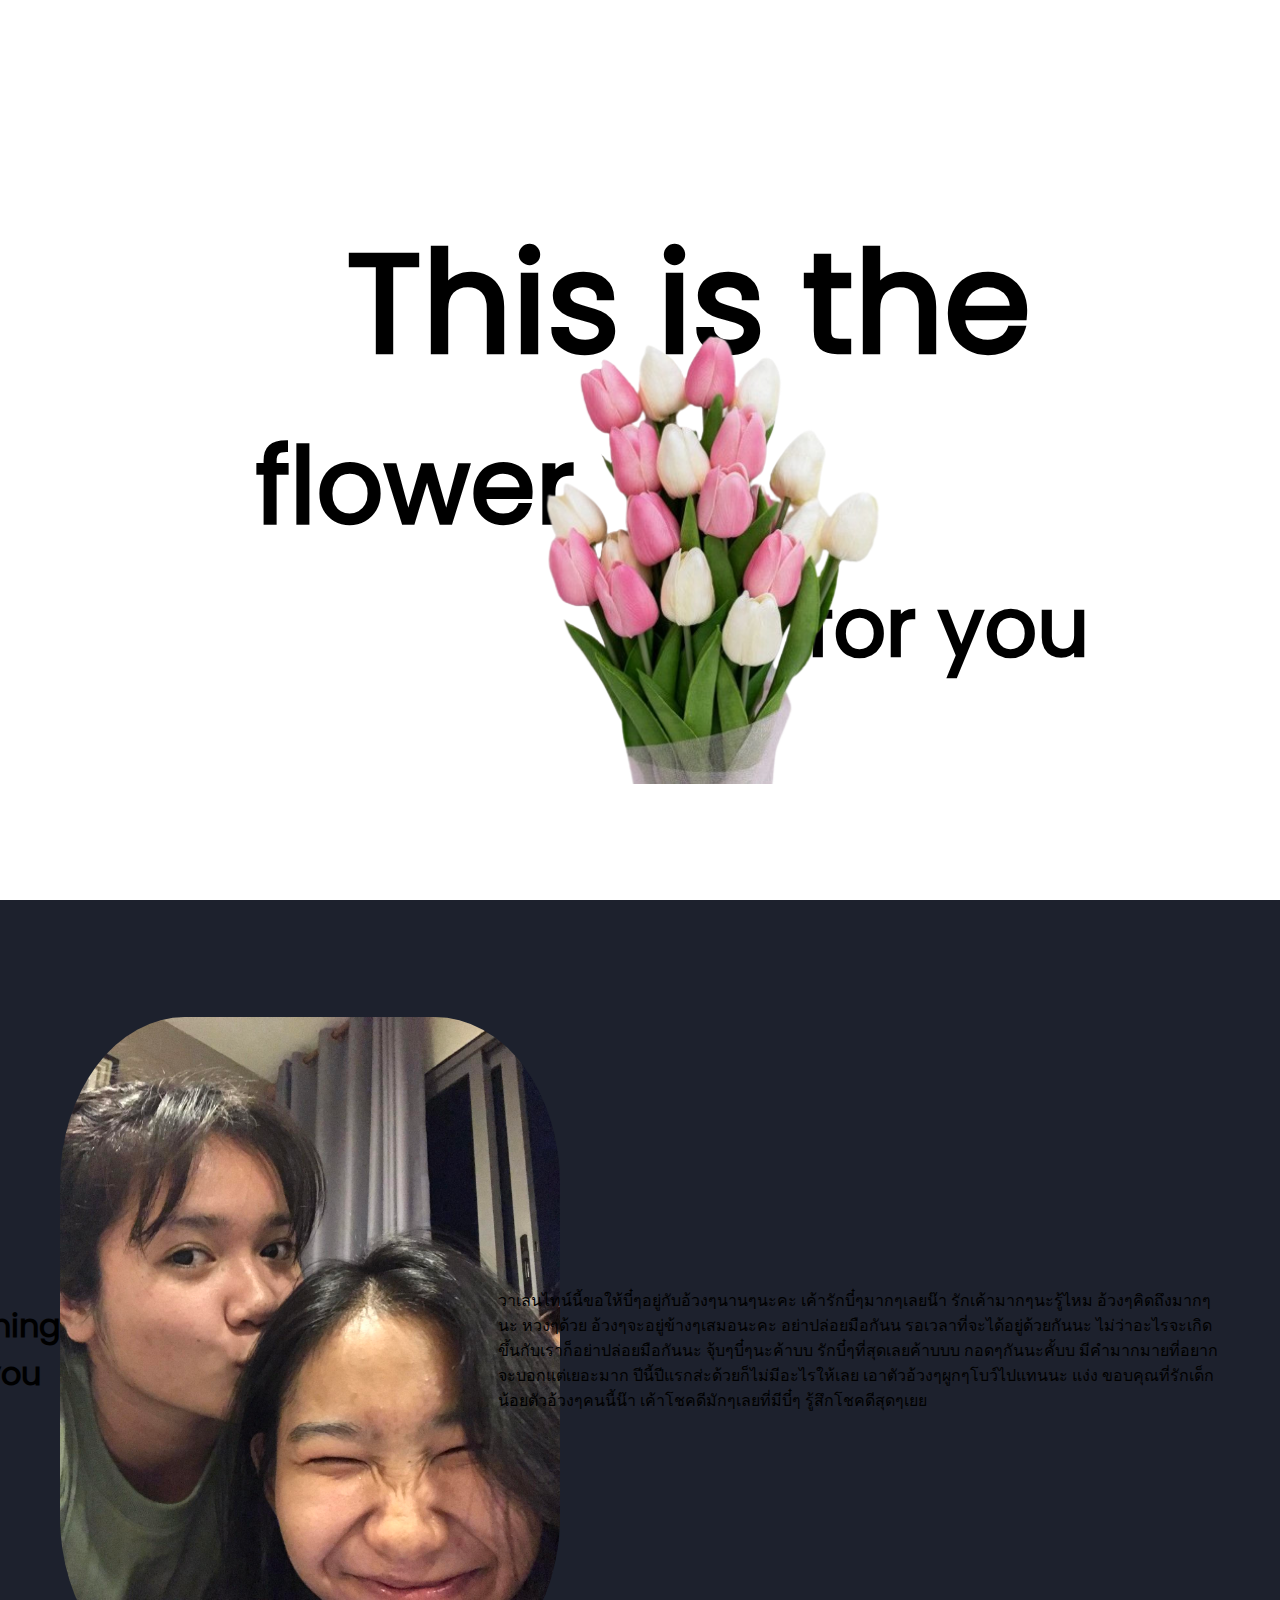
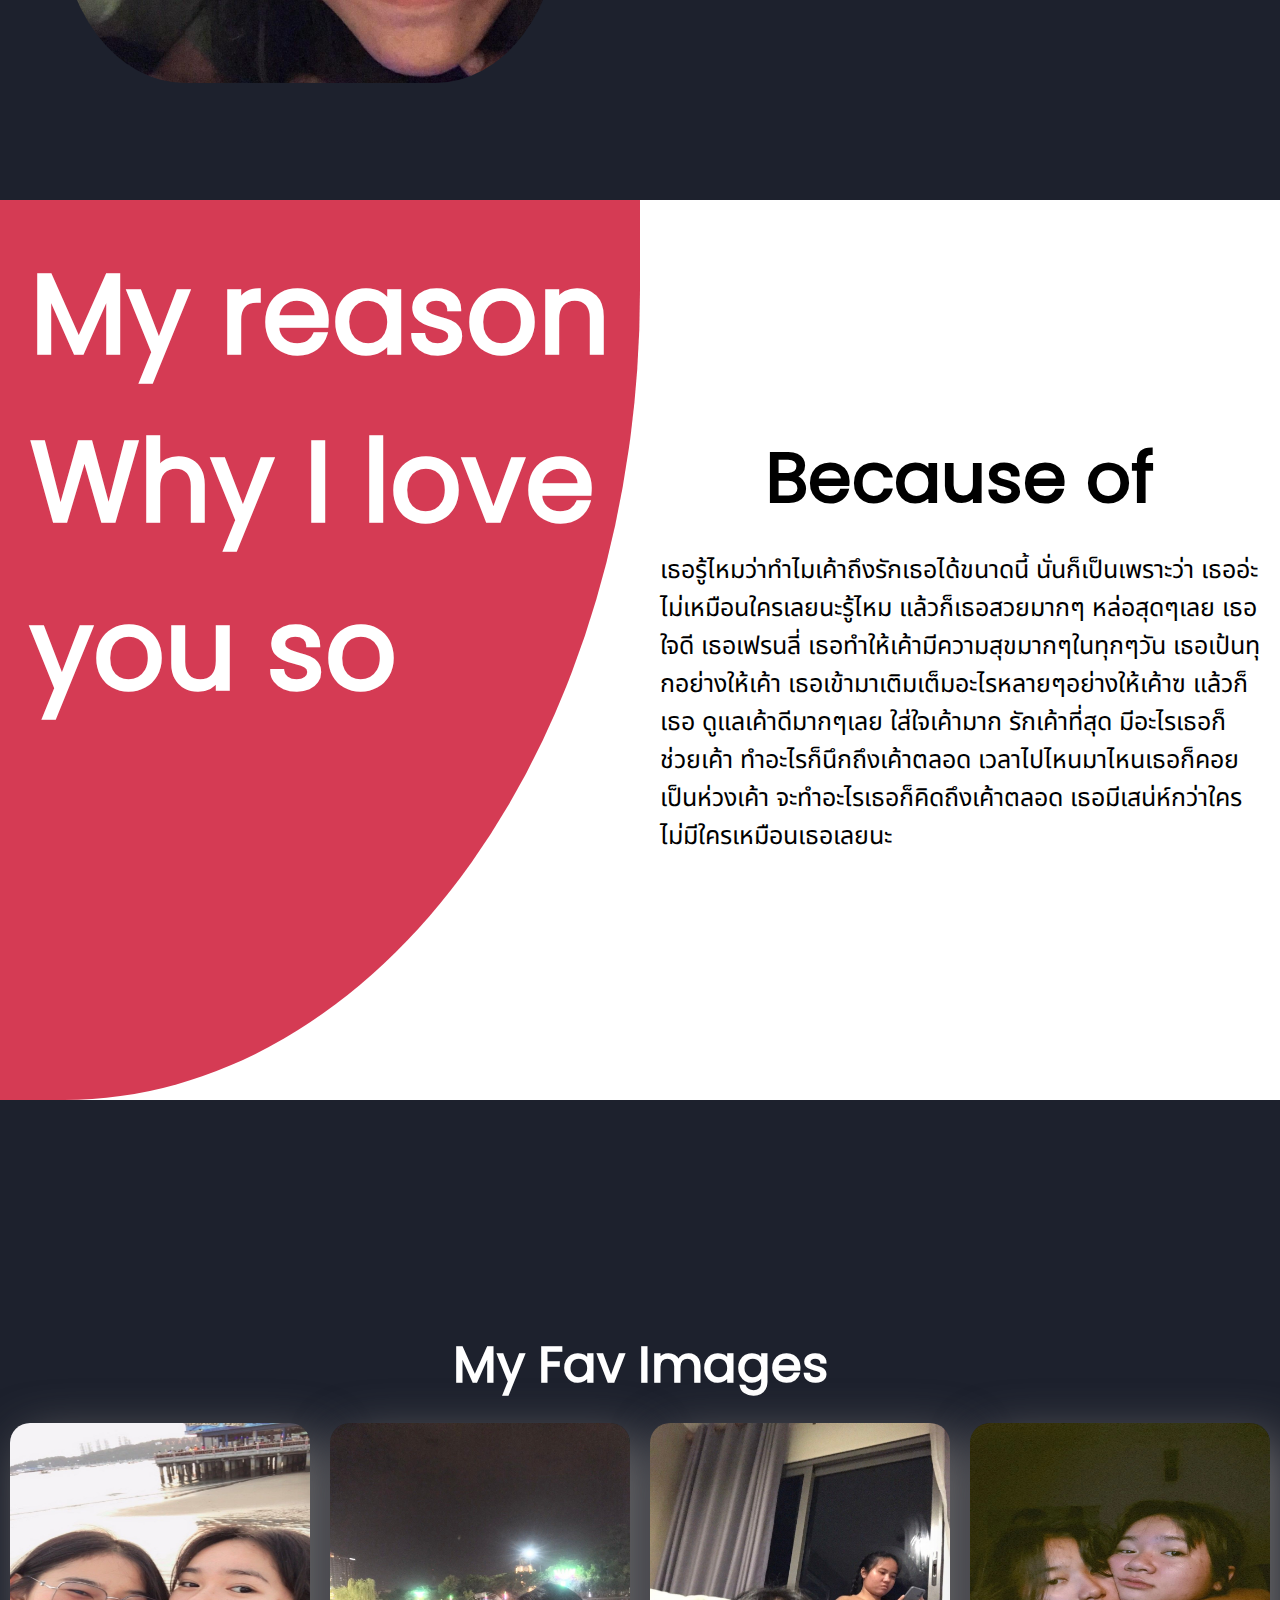
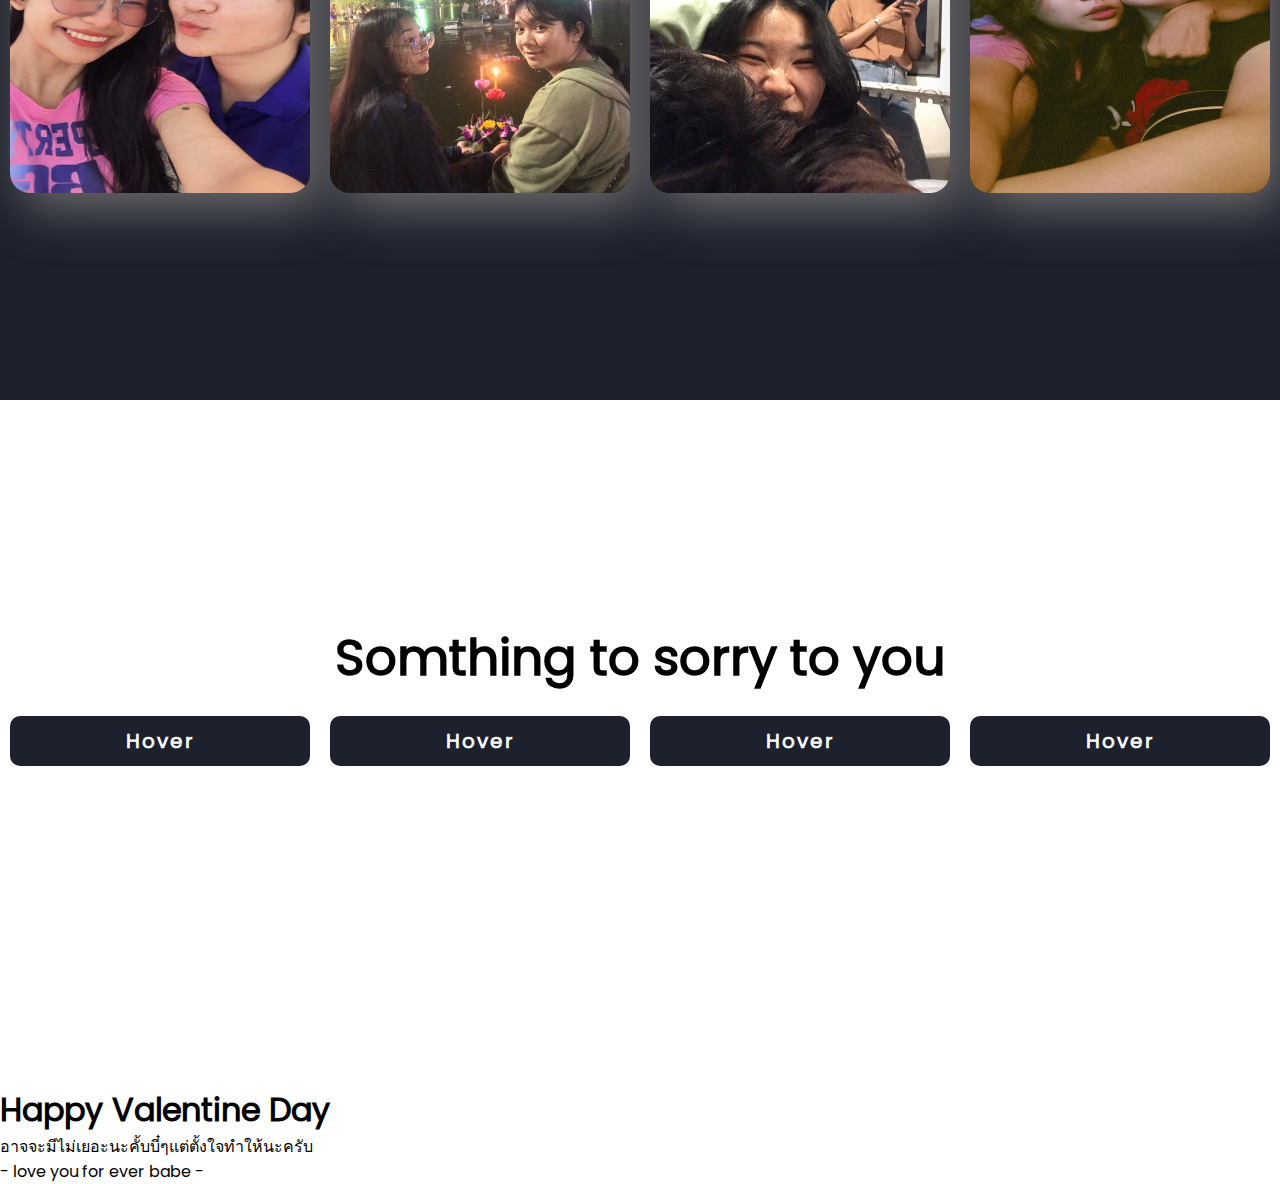
<file: MyHeart/index.html>
<!DOCTYPE html>
<html lang="en">

<head>
    <meta charset="UTF-8">
    <meta name="viewport" content="width=device-width, initial-scale=1.0">
    <title>My heart</title>
    <link rel="stylesheet" href="style2.css">
</head>

<body>
    <div class="container-one">
        <div class="title">
            <h1>This is the </h1>
            <h2>flower</h2>
            <h3>for you</h3>
        </div>
        <a href="../images/Flower-happy-valentine.png" download><img src="../images/Flower-happy-valentine.png"
                alt=""></a>
    </div>

    <div class="container-one">
        <div class="image">
            <h1>Something to tell you </h1>
            <img src="../images/3.jpg" alt="">
        </div>
        <div class="title-image">

            <div class="cover-title">
                <p>
                <div class="p-1">
                    วาเลนไทน์นี้ขอให้บี๋ๆอยู่กับอ้วงๆนานๆนะคะ เค้ารักบี๋ๆมากๆเลยน๊า รักเค้ามากๆนะรู้ไหม
                    อ้วงๆคิดถึงมากๆนะ หวงๆด้วย
                    อ้วงๆจะอยู่ข้างๆเสมอนะคะ
                    อย่าปล่อยมือกันน
                    รอเวลาที่จะได้อยู่ด้วยกันนะ
                    ไม่ว่าอะไรจะเกิดขึ้นกับเราก็อย่าปล่อยมือกันนะ
                    จุ้บๆบี๋ๆนะค้าบบ
                    รักบี๋ๆที่สุดเลยค้าบบบ
                    กอดๆกันนะคั้บบ
                    มีคำมากมายที่อยากจะบอกแต่เยอะมาก
                    ปีนี้ปีแรกส่ะด้วยก็ไม่มีอะไรให้เลย
                    เอาตัวอ้วงๆผูกๆโบว์ไปแทนนะ แง่ง
                    ขอบคุณที่รักเด็กน้อยตัวอ้วงๆคนนี้น๊า
                    เค้าโชคดีมักๆเลยที่มีบี๋ๆ
                    รู้สึกโชคดีสุดๆเยย
                </div>


                </p>

            </div>
        </div>
    </div>
    <div class="container-one">
        <div class="text-for-reason">
            <h1>My reason Why I love you so</h1>
        </div>
        <div class="the-reason">
            <h2>Because of</h2>
            <p>เธอรู้ไหมว่าทำไมเค้าถึงรักเธอได้ขนาดนี้ นั่นก็เป็นเพราะว่า
                เธออ่ะไม่เหมือนใครเลยนะรู้ไหม แล้วก็เธอสวยมากๆ หล่อสุดๆเลย
                เธอใจดี เธอเฟรนลี่ เธอทำให้เค้ามีความสุขมากๆในทุกๆวัน
                เธอเป้นทุกอย่างให้เค้า เธอเข้ามาเติมเต็มอะไรหลายๆอย่างให้เค้าฃ
                แล้วก็เธอ ดูแลเค้าดีมากๆเลย ใส่ใจเค้ามาก รักเค้าที่สุด มีอะไรเธอก็ช่วยเค้า
                ทำอะไรก็นึกถึงเค้าตลอด เวลาไปไหนมาไหนเธอก็คอยเป็นห่วงเค้า
                จะทำอะไรเธอก็คิดถึงเค้าตลอด เธอมีเสน่ห์กว่าใคร ไม่มีใครเหมือนเธอเลยนะ
            </p>
        </div>
    </div>
    <div class="container-one">
        <h1>My Fav Images</h1>
        <div class="pic">
            <img src="../images/f1.jpg" alt="">

            <img src="../images/f2.jpg" alt="">

            <img src="../images/f3.jpg" alt="">

            <img src="../images/f4.jpg" alt="">


        </div>
    </div>
    <div class="container-one">
        <div class="text">
            <h1>Somthing to sorry to you</h1>
        </div>
        <div class="cover-box">
            <div class="box-1">
                <button>Hover</button>
                <p>- ขอโทษบี๋ๆนะคะที่บางทีอาจมีเงียบไป บ้างทำตัวไม่ดีเลย

                </p>
            </div>
            <div class="box-1">
                <button>Hover</button>
                <p>- ขอโทษนะคะที่บางครั้งเค้าทำตัวไม่ดีใส่</p>
            </div>
            <div class="box-1">
                <button>Hover</button>
                <p>- ขอโทษที่บางครั้งทำให้เธอคิดมาก</p>
            </div>
            <div class="box-1">
                <button>Hover</button>
                <p>- ขอโทษสำหรับทุกๆอย่างทีทำผิดไปนะคะ</p>
            </div>
        </div>
    </div>
    <div class="container-one">
        <h1>Happy Valentine Day</h1>
        <p>อาจจะมีไม่เยอะนะคั้บบี๋ๆแต่ตั้งใจทำให้นะครับ</p>
        <p>- love you for ever babe -</p>
    </div>
</body>

</html>
</file>
<file: MyHeart/style2.css>
@font-face {
    font-family: poppins;
    src: url(../fonts/Poppins/Poppins-Regular.ttf);
}
@font-face {
    font-family: nato;
    src: url(../fonts/Noto_Sans_Thai/static/NotoSansThai-Regular.ttf);
}

*{
    padding: 0;
    margin: 0;
    box-sizing: border-box;
    font-family: 'poppins',sans-serif;
    
}
body{
    width: 100%;
    height: 100%;
}
.container-one:nth-child(1)
{
    position: relative;
    width: 100%;
    height: 100vh;
    display: flex;
    align-items: center;
    justify-content: center;
    flex-direction: column;
}
.container-one:nth-child(1) .title{
    margin-right: 20%;
    font-size: 70px;
    font-weight: bold;
    position: absolute;
    width: 100%;
}
.container-one:nth-child(1) .title h1{
    margin-top: -1%;
    margin-left: 37%;
   
}
.title h2{
    margin-left: 30%;
}
.title h3{
    margin-left: 73%;
}
.container-one:nth-child(1) img{
    position: absolute;
    width: 505px;
    height: 505px;
    top: 31%;
    left: 34%;
}

/* container 2 */
.container-one:nth-child(2){
   
    background: #1d212d;
    width: 100%;
    height: 100vh;
    display: grid;
    grid-template-columns: 35% 65%;
}
.image{
 
    display: flex;
    align-items: center;
    justify-content: center;
}
.container-one:nth-child(2) .image img {
    width: 500px;
    height: auto;
    border-radius: 25%;
}
.title-image h1{
    color: #fff;
    font-size: 50px;
}
.cover-title{
    display: flex;
    align-items: center;
    justify-content: center;
    padding: 20px;
}
.cover-title p {
    padding: 15px;
}
.title-image{
    display: flex;
    align-items: center;
    justify-content: center;
    flex-direction: column;
}
.container-one:nth-child(2) .title-image p{
    font-family: 'nato',sans-serif;
    color: #fff;
    font-size: 25px;

}

/* container 3 */
.container-one:nth-child(3){
    background: #fff;
    width: 100%;
    height: 100vh;
    display: grid;
    grid-template-columns: 50% 50%;
}
.text-for-reason{
    background-color: rgb(213, 59, 84);
    color: #fff;
    border-radius: 0px 0 90% 0;
}
.text-for-reason h1{
    font-size: 7em;
    padding: 30px;
}
.the-reason {
    display: flex;
    align-items: center;
    justify-content: center;
    flex-direction: column;
}
.the-reason h2{
    font-size: 70px;
}
.the-reason p{
    padding: 20px;
    font-family: 'nato',sans-serif;
    font-size: 25px;
}



/* container 4 */
.container-one:nth-child(4){
    background: #1d212d;
    width: 100%;
    height: 100vh;
    display: flex;
    align-items: center;
    justify-content: center;
    flex-direction: column;
    
   
}
.container-one:nth-child(4) h1{
    color: #fff;
    padding: 20px;
    font-size: 50px;
    font-weight: bold;
}
.pic{
    display: grid;
    grid-template-columns: auto auto auto auto ;
    gap: 20px;
}
.pic img{
    box-shadow: 12px 15px 50px #706e6e;
   border-radius: 20px;
    width: 300px;
    height: 370px;
    transition: 0.4s;
    cursor: pointer;
}
.pic img:hover{
    transform: translateY(-10px);
    transition: 0.4s;
}

/* conn5 */
.container-one:nth-child(5){
    background: #fff;
    width: 100%;
    height: auto;
    display: flex;
    align-items: center;
    justify-content: center;
    flex-direction: column;
    
}

.container-one:nth-child(5) .cover-box{

    width: 100%;
    height: auto;
    align-items: center;
    justify-content: center;
    display: grid;
    grid-template-columns: auto auto auto auto;
    gap: 20px;
    padding: 20px;
    

}
.container-one:nth-child(5) .text h1{
    height: 100%;
    margin-top: 36%;
    font-size: 50px;
}
.cover-box .box-1{
   width: 300px;
   position: relative;
   text-align: center;
   height: 350px;
}
.cover-box .box-1 button{
    font-family: 'nato',sans-serif;
    z-index: 999;
    position: relative;
    border: none;
    border: 2px solid #1d212d;
    background: #1d212d;
    color: #fff;
    font-size: 20px;
    font-family: 'poppins',sans-serif;
    font-weight: bold;
    border-radius: 10px;
    width: 100%;
    height: 50px;
    letter-spacing: 2px;
    cursor: pointer;
    
 
}
.cover-box .box-1 p{
    border-radius: 24px 24px 10px 10px;
    margin-top: -35px;
   z-index: 1;
    visibility: hidden;
    background-color:#1d212d;
    color: #fff;
    width: 100%;
    height: 0;
    align-items: center;
    display: flex;
    align-items: center;
    justify-content: center;
    transition: 0.4s;
    overflow: hidden;
    font-family: 'nato',sans-serif;
    font-size: 20px;
    padding: 10px;
    
   
}

.cover-box .box-1 button:hover ~ p{
    visibility: inherit;
    width: 100%;
    height: 50%;
    transition: 0.4s;
}

@media screen and (min-width:375),( max-width:768px ){
    .container-one:nth-child(1) .title{
        margin-right: 20%;
        font-size: 20px;
        font-weight: bold;
        position: absolute;
        width: 100%;
    }
    .container-one:nth-child(1) .title h1{
        margin-top: -1%;
        margin-left: 37%;
       
    }
    .title h2{
        margin-left: 20%;
    }
    .title h3{
        margin-left: 78%;
    }
    .container-one:nth-child(1) img{
        position: absolute;
        width: 200px;
        height: 200px;
        top: 43%;
        left: 22%;
    }

    
/* con 2 */
.container-one:nth-child(2){
   position: relative;
    background: #1d212d;
    width: 100%;
    height: 100%;
    display: grid;
    grid-template-columns: 100% ;
}
.image{
    
    display: flex;
    align-items: center;
    justify-content: center;
    flex-direction: column;
  
    
}
.container-one:nth-child(2) .image img {
    width: 150px;
    height: auto;
  
    border-radius: 25%;
   
    
}
.image h1{
    width: 200px;
    color: #fff;
    text-align: center;
    font-size: 20px;
   text-align: center;
    white-space: none;
}
.cover-title{
    display: flex;
    align-items: center;
    justify-content: center;
    padding: 5px;
    width: 100%;
    height: 100%;
  
}
.cover-title .p-1{
    font-size: 10px;
    font-family: 'nato',sans-serif;
    width: 100%;
    color:#fff;
    height: 100%;
   
}
.title-image{
    display: flex;
    align-items: center;
    justify-content: center;
    flex-direction: column;
}
.container-one:nth-child(2) .title-image p{
    margin-top: -240px;
    font-family: 'nato',sans-serif;
    color: #fff;
    font-size: 12px;
    text-align: center;

}

/* con 3 */
.container-one:nth-child(3){
    background: #fff;
    width: 100%;
    height: 100vh;
    display: flex;
    align-items: center;
    justify-content: center;
}
.text-for-reason{
    background-color: rgb(213, 59, 84);
    color: #fff;
    width: 100%;
    height: 100%;
    border-radius:0px ;
}
.text-for-reason h1{
    font-size: 15px;
    padding: 30px;
}
.the-reason {
    display: flex;
    align-items: center;
    justify-content: center;
    flex-direction: column;
}
.the-reason h2{
    font-size: 40px;
}
.the-reason p{
    padding: 20px;
    font-family: 'nato',sans-serif;
    font-size: 20px;
}

/* con4  */
.container-one:nth-child(4){
    background: #1d212d;
    width: 100%;
    height: 100vh;
    position: relative;
 
   
 
 
    
   
}
.container-one:nth-child(4) h1{
    color: #fff;
    padding: 20px;
    font-size: 30px;
    font-weight: bold;
   
}
.pic{
    width: 100%;
    height: 100%;
    display: grid;
    grid-template-columns: auto auto;
    grid-template-rows: auto auto;
    padding: 20px;
    
}
.pic img{
    box-shadow: 12px 15px 50px #706e6e;
   border-radius: 20px;
    width: 150px;
    height: 200px;
    transition: 0.4s;
    cursor: pointer;
}
.pic img:hover{
    transform: translateY(-10px);
    transition: 0.4s;
}

/* 5 */
.container-one:nth-child(5) .cover-box{
    width: 100%;
    height: auto;
    align-items: center;
    justify-content: center;
    flex-direction: column;
    display: grid;
    grid-template-columns: auto ;
   margin-bottom: 10%;
  
    

}
.container-one:nth-child(5) .text h1{
    height: 100%;
    margin-top: 36%;
    font-size: 25px;
}
.cover-box .box-1{
   width: 300px;
   position: relative;
   text-align: center;
   height: auto;
}
.cover-box .box-1 button{
    
    font-family: 'nato',sans-serif;
    z-index: 999;
    position: relative;
    border: none;
    border: 2px solid #1d212d;
    background: #1d212d;
    color: #fff;
    font-size: 20px;
    font-family: 'poppins',sans-serif;
    font-weight: bold;
    border-radius: 10px;
    width: 100%;
    height: 50px;
    letter-spacing: 2px;
    cursor: pointer;
    
 
}
.cover-box .box-1 p{
    border-radius: 24px 24px 10px 10px;
    margin-top: -35px;
   z-index: 1;
    visibility: hidden;
    background-color:#1d212d;
    color: #fff;
    width: 100%;
    height: 0;
    align-items: center;
    display: flex;
    align-items: center;
    justify-content: center;
    transition: 0.4s;
    overflow: hidden;
    font-family: 'nato',sans-serif;
    font-size: 20px;
    padding: 10px;
    
   
}

.cover-box .box-1 button:hover ~ p{
    visibility: inherit;
    width: 100%;
    height:250px;
    transition: 0.4s;
}

/* con6 */
.container-one:nth-child(6){
    background: #1d212d;
    width: 100%;
    height: 100vh;
    color: #fff;
    display: flex;
    align-items: center;
    justify-content: center;
    text-shadow: 0 0 50px pink;
    flex-direction: column;
}
.container-one:nth-child(6) p {
    font-family: 'nato',sans-serif;
}
}
</file>
